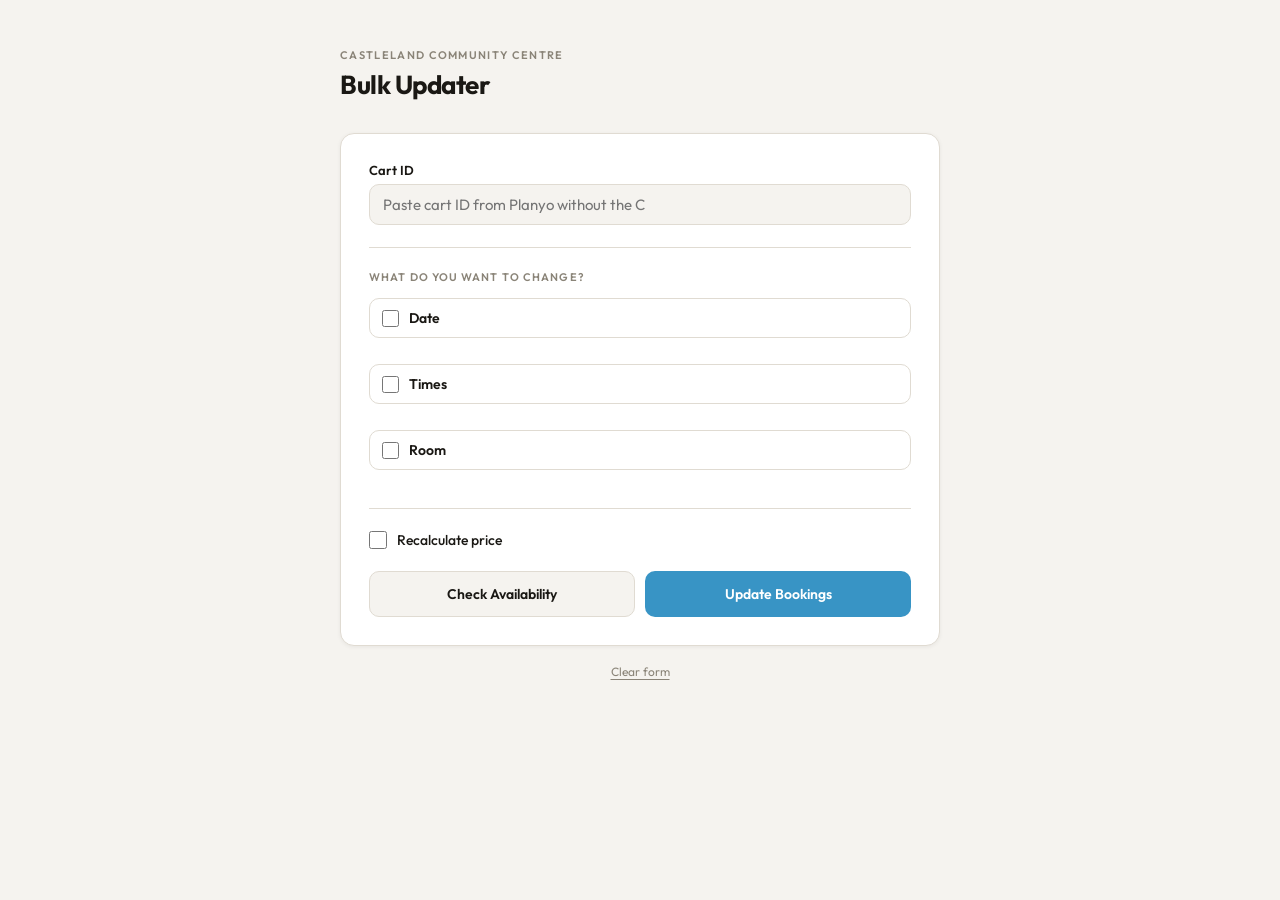
<file: index.html>
<!DOCTYPE html>
<html lang="en">
<head>
<meta charset="UTF-8">
<meta name="viewport" content="width=device-width, initial-scale=1.0">
<title>Bulk Updater — Castleland Community Centre</title>
<style>
  @import url('https://fonts.googleapis.com/css2?family=Outfit:wght@400;500;600;700&display=swap');

  *, *::before, *::after { box-sizing: border-box; margin: 0; padding: 0; }

  :root {
    --bg:        #f5f3ef;
    --surface:   #ffffff;
    --border:    #e0dbd2;
    --text:      #1a1814;
    --muted:     #8a8478;
    --accent:    #3894c5;
    --accent-lt: #e8f0e8;
    --danger:    #c0392b;
    --danger-lt: #fdf0ee;
    --warn:      #b45309;
    --warn-lt:   #fef3e2;
    --radius:    10px;
    --font:      'Outfit', sans-serif;
  }

  body {
    background: var(--bg);
    font-family: var(--font);
    color: var(--text);
    min-height: 100vh;
    display: flex;
    align-items: flex-start;
    justify-content: center;
    padding: 48px 20px 64px;
  }

  .wrap { width: 100%; max-width: 600px; }

  .header { margin-bottom: 32px; }
  .header-eyebrow {
    font-size: 11px;
    font-weight: 600;
    text-transform: uppercase;
    letter-spacing: 0.12em;
    color: var(--muted);
    margin-bottom: 6px;
  }
  .header h1 { font-size: 26px; font-weight: 700; letter-spacing: -0.5px; }

  .card {
    background: var(--surface);
    border: 1px solid var(--border);
    border-radius: 14px;
    padding: 28px;
    box-shadow: 0 1px 4px rgba(0,0,0,0.06);
  }

  .section-label {
    font-size: 11px;
    font-weight: 600;
    text-transform: uppercase;
    letter-spacing: 0.1em;
    color: var(--muted);
    margin-bottom: 14px;
  }

  .divider { height: 1px; background: var(--border); margin: 22px 0; }

  .field { margin-bottom: 16px; }
  .field:last-of-type { margin-bottom: 0; }

  label {
    display: block;
    font-size: 13px;
    font-weight: 600;
    color: var(--text);
    margin-bottom: 6px;
  }

  input[type="text"],
  input[type="date"],
  select {
    width: 100%;
    background: var(--bg);
    border: 1.5px solid var(--border);
    border-radius: var(--radius);
    color: var(--text);
    font-family: var(--font);
    font-size: 15px;
    padding: 10px 13px;
    outline: none;
    transition: border-color 0.15s, box-shadow 0.15s;
    appearance: none;
    -webkit-appearance: none;
  }

  select {
    background-image: url("data:image/svg+xml,%3Csvg xmlns='http://www.w3.org/2000/svg' width='12' height='8' viewBox='0 0 12 8'%3E%3Cpath d='M1 1l5 5 5-5' stroke='%238a8478' stroke-width='1.5' fill='none' stroke-linecap='round'/%3E%3C/svg%3E");
    background-repeat: no-repeat;
    background-position: right 13px center;
    padding-right: 36px;
    cursor: pointer;
  }

  input:focus, select:focus {
    border-color: var(--accent);
    box-shadow: 0 0 0 3px var(--accent-lt);
    background: #fff;
  }

  input.invalid, select.invalid {
    border-color: var(--danger);
    box-shadow: 0 0 0 3px var(--danger-lt);
  }

  .row-2 { display: grid; grid-template-columns: 1fr 1fr; gap: 12px; }

  input[type="date"]::-webkit-calendar-picker-indicator { opacity: 0.4; cursor: pointer; }

  /* ── What to change checkboxes ── */
  .change-options { display: flex; flex-direction: column; gap: 10px; }

  .change-option {
    display: flex;
    align-items: center;
    gap: 10px;
    cursor: pointer;
    user-select: none;
    padding: 10px 12px;
    border: 1.5px solid var(--border);
    border-radius: var(--radius);
    transition: border-color 0.15s, background 0.15s;
  }

  .change-option:has(input:checked) {
    border-color: var(--accent);
    background: var(--accent-lt);
  }

  .change-option input[type="checkbox"] {
    width: 17px; height: 17px;
    accent-color: var(--accent);
    cursor: pointer;
    flex-shrink: 0;
  }

  .change-option-label { font-size: 14px; font-weight: 600; color: var(--text); }

  /* ── Dynamic field sections ── */
  .field-section {
    overflow: hidden;
    max-height: 0;
    opacity: 0;
    transition: max-height 0.25s ease, opacity 0.2s ease, margin-top 0.25s ease;
    margin-top: 0;
  }

  .field-section.visible {
    max-height: 200px;
    opacity: 1;
    margin-top: 18px;
  }

  /* ── Checkbox (recalculate) ── */
  .checkbox-field {
    display: flex;
    align-items: center;
    gap: 10px;
    cursor: pointer;
    user-select: none;
  }
  .checkbox-field input[type="checkbox"] {
    width: 18px; height: 18px;
    accent-color: var(--accent);
    cursor: pointer;
    flex-shrink: 0;
  }
  .checkbox-label { font-size: 14px; font-weight: 500; color: var(--text); }

  /* ── Button row ── */
  .btn-row {
    display: grid;
    grid-template-columns: 1fr 1fr;
    gap: 10px;
    margin-top: 22px;
  }

  .btn {
    border: none;
    border-radius: var(--radius);
    font-family: var(--font);
    font-size: 14px;
    font-weight: 600;
    padding: 13px;
    cursor: pointer;
    transition: background 0.15s, transform 0.1s, opacity 0.15s;
    display: flex;
    align-items: center;
    justify-content: center;
    gap: 8px;
  }
  .btn:hover:not(:disabled) { transform: translateY(-1px); }
  .btn:active:not(:disabled) { transform: translateY(0); }
  .btn:disabled { opacity: 0.5; cursor: not-allowed; }

  .btn-check {
    background: var(--bg);
    color: var(--text);
    border: 1.5px solid var(--border);
  }
  .btn-check:hover:not(:disabled) { border-color: var(--accent); background: var(--accent-lt); }

  .btn-update {
    background: var(--accent);
    color: #fff;
  }
  .btn-update:hover:not(:disabled) { background: #234d25; }

  .btn-spinner {
    width: 15px; height: 15px;
    border: 2px solid rgba(0,0,0,0.15);
    border-top-color: currentColor;
    border-radius: 50%;
    animation: spin 0.65s linear infinite;
    display: none;
    flex-shrink: 0;
  }
  .btn-update .btn-spinner { border-color: rgba(255,255,255,0.35); border-top-color: #fff; }

  @keyframes spin { to { transform: rotate(360deg); } }

  /* ── Clear form link ── */
  .clear-row {
    text-align: center;
    margin-top: 14px;
  }
  .clear-link {
    font-size: 12px;
    color: var(--muted);
    cursor: pointer;
    text-decoration: underline;
    text-underline-offset: 3px;
    background: none;
    border: none;
    font-family: var(--font);
  }
  .clear-link:hover { color: var(--danger); }

  /* ── Banners ── */
  .banner {
    border-radius: var(--radius);
    padding: 14px 16px;
    font-size: 14px;
    line-height: 1.5;
    margin-top: 18px;
    display: none;
    align-items: flex-start;
    gap: 10px;
  }
  .banner.show { display: flex; }
  .banner-icon { font-size: 16px; flex-shrink: 0; margin-top: 1px; }
  .banner strong { font-weight: 600; display: block; margin-bottom: 2px; }
  .banner-error { background: var(--danger-lt); color: var(--danger); border: 1px solid rgba(192,57,43,0.2); }

  /* ── Results card ── */
  .results-card {
    background: var(--surface);
    border: 1px solid var(--border);
    border-radius: 14px;
    padding: 24px 28px;
    box-shadow: 0 1px 4px rgba(0,0,0,0.06);
    margin-top: 16px;
    display: none;
  }
  .results-card.show { display: block; }

  .results-header {
    display: flex;
    align-items: center;
    justify-content: space-between;
    margin-bottom: 6px;
  }

  .results-title { font-size: 14px; font-weight: 700; color: var(--text); }

  .results-subtitle {
    font-size: 12px;
    color: var(--muted);
    margin-bottom: 16px;
  }

  .results-subtitle.is-check  { color: var(--muted); }
  .results-subtitle.is-update { color: var(--accent); }
  .results-subtitle.has-conflicts { color: var(--warn); }

  .pill-row { display: flex; gap: 6px; }

  .pill {
    font-size: 11px;
    font-weight: 600;
    padding: 3px 9px;
    border-radius: 20px;
  }
  .pill-ok       { background: var(--accent-lt); color: var(--accent); }
  .pill-changed  { background: var(--accent-lt); color: var(--accent); }
  .pill-conflict { background: var(--warn-lt);   color: var(--warn); }

  /* ── Shared table styles ── */
  .res-table { width: 100%; border-collapse: collapse; font-size: 13px; }
  .res-table thead tr { border-bottom: 1.5px solid var(--border); }
  .res-table th {
    font-size: 11px;
    font-weight: 600;
    text-transform: uppercase;
    letter-spacing: 0.08em;
    color: var(--muted);
    padding: 0 8px 10px 0;
    text-align: left;
  }
  .res-table th:last-child { padding-right: 0; }
  .res-table td {
    padding: 10px 8px 10px 0;
    border-bottom: 1px solid var(--border);
    vertical-align: top;
    color: var(--text);
  }
  .res-table tr:last-child td { border-bottom: none; }
  .res-table td:last-child { padding-right: 0; }

  .res-ref { font-weight: 600; white-space: nowrap; }
  .res-datetime { color: var(--muted); font-size: 12px; margin-top: 2px; }

  .badge {
    display: inline-flex;
    align-items: center;
    gap: 4px;
    font-size: 12px;
    font-weight: 600;
    padding: 3px 8px;
    border-radius: 6px;
    white-space: nowrap;
  }
  .badge-ok       { background: var(--accent-lt); color: var(--accent); }
  .badge-changed  { background: var(--accent-lt); color: var(--accent); }
  .badge-conflict { background: var(--warn-lt);   color: var(--warn); }
  .badge-error    { background: var(--danger-lt); color: var(--danger); }
  .res-note { font-size: 11px; color: var(--muted); margin-top: 3px; }
</style>
</head>
<body>
<div class="wrap">

  <div class="header">
    <p class="header-eyebrow">Castleland Community Centre</p>
    <h1>Bulk Updater</h1>
  </div>

  <!-- ── Main form card ── -->
  <div class="card">

    <div class="field">
      <label for="cartId">Cart ID</label>
      <input type="text" id="cartId" placeholder="Paste cart ID from Planyo without the C" autocomplete="off" />
    </div>

    <div class="divider"></div>

    <p class="section-label">What do you want to change?</p>
    <div class="change-options">

      <label class="change-option">
        <input type="checkbox" id="chkDate" />
        <span class="change-option-label">Date</span>
      </label>
      <div class="field-section" id="sectionDate">
        <div class="field">
          <label for="startDate">New Start Date</label>
          <input type="date" id="startDate" />
        </div>
      </div>

      <label class="change-option">
        <input type="checkbox" id="chkTimes" />
        <span class="change-option-label">Times</span>
      </label>
      <div class="field-section" id="sectionTimes">
        <div class="row-2">
          <div class="field">
            <label for="startTime">New Start Time</label>
            <select id="startTime"></select>
          </div>
          <div class="field">
            <label for="endTime">New End Time</label>
            <select id="endTime"></select>
          </div>
        </div>
      </div>

      <label class="change-option">
        <input type="checkbox" id="chkRoom" />
        <span class="change-option-label">Room</span>
      </label>
      <div class="field-section" id="sectionRoom">
        <div class="field">
          <label for="room">New Room</label>
          <select id="room">
            <option value="" disabled selected>Select a room…</option>
            <option value="104777">Pendragon</option>
            <option value="105032">Camelot</option>
            <option value="105033">Lancelot</option>
            <option value="105572">Galahad</option>
            <option value="105573">Merlin</option>
            <option value="123941">Miscellaneous</option>
          </select>
        </div>
      </div>

    </div>

    <div class="divider"></div>

    <div class="field">
      <label class="checkbox-field" for="recalcPrice">
        <input type="checkbox" id="recalcPrice" />
        <span class="checkbox-label">Recalculate price</span>
      </label>
    </div>

    <div class="banner banner-error" id="bannerError">
      <span class="banner-icon">✕</span>
      <div id="bannerErrorMsg"></div>
    </div>

    <!-- Two action buttons -->
    <div class="btn-row">
      <button class="btn btn-check" id="checkBtn" onclick="handleAction(false)">
        <div class="btn-spinner" id="checkSpinner"></div>
        <span id="checkLabel">Check Availability</span>
      </button>
      <button class="btn btn-update" id="updateBtn" onclick="handleAction(true)">
        <div class="btn-spinner" id="updateSpinner"></div>
        <span id="updateLabel">Update Bookings</span>
      </button>
    </div>

  </div>

  <div class="clear-row">
    <button class="clear-link" onclick="clearForm()">Clear form</button>
  </div>

  <!-- ── Results card — shown after any action ── -->
  <div class="results-card" id="resultsCard">
    <div class="results-header">
      <span class="results-title" id="resultsTitle">Results</span>
      <div class="pill-row" id="pillRow"></div>
    </div>
    <p class="results-subtitle" id="resultsSubtitle"></p>
    <table class="res-table">
      <thead id="resTableHead"></thead>
      <tbody id="resTableBody"></tbody>
    </table>
  </div>

</div>
<script>
  const WEBHOOK = 'https://n8n.castlelandcentre.com/webhook/d17516c6-db50-4a2e-91f4-cefc165a303f';

  const $ = id => document.getElementById(id);

  // ── Time dropdowns: 08:00–22:00, 15-min steps ───────────
  function buildTimeOptions(selectId) {
    const sel = $(selectId);
    sel.innerHTML = '<option value="" disabled selected>Select…</option>';
    for (let h = 8; h <= 22; h++) {
      for (let m = 0; m < 60; m += 15) {
        if (h === 22 && m > 0) break;
        const val = `${String(h).padStart(2,'0')}:${String(m).padStart(2,'0')}`;
        const opt = document.createElement('option');
        opt.value = val;
        opt.textContent = val;
        sel.appendChild(opt);
      }
    }
  }

  buildTimeOptions('startTime');
  buildTimeOptions('endTime');

  // ── Checkbox → show/hide field sections ─────────────────
  function toggleSection(chkId, sectionId) {
    $(sectionId).classList.toggle('visible', $(chkId).checked);
  }

  $('chkDate').addEventListener('change',  () => toggleSection('chkDate',  'sectionDate'));
  $('chkTimes').addEventListener('change', () => toggleSection('chkTimes', 'sectionTimes'));
  $('chkRoom').addEventListener('change',  () => toggleSection('chkRoom',  'sectionRoom'));

  // ── Validation ───────────────────────────────────────────
  function clearInvalid() {
    ['cartId','startDate','startTime','endTime','room']
      .forEach(id => $(id).classList.remove('invalid'));
  }

  function markInvalid(id) { $(id).classList.add('invalid'); }

  function showError(html) {
    $('bannerErrorMsg').innerHTML = html;
    $('bannerError').classList.add('show');
  }

  function hideError() { $('bannerError').classList.remove('show'); }

  function validate() {
    clearInvalid();
    hideError();
    let ok = true;

    if (!$('cartId').value.trim()) { markInvalid('cartId'); ok = false; }

    const changingDate  = $('chkDate').checked;
    const changingTimes = $('chkTimes').checked;
    const changingRoom  = $('chkRoom').checked;

    if (!changingDate && !changingTimes && !changingRoom) {
      showError('<strong>Nothing selected</strong>Please select at least one thing to change — Date, Times, or Room.');
      return false;
    }

    if (changingDate  && !$('startDate').value) { markInvalid('startDate'); ok = false; }
    if (changingTimes && !$('startTime').value) { markInvalid('startTime'); ok = false; }
    if (changingTimes && !$('endTime').value)   { markInvalid('endTime');   ok = false; }
    if (changingRoom  && !$('room').value)       { markInvalid('room');      ok = false; }

    if (!ok) {
      showError('<strong>Missing fields</strong>Please fill in all selected fields before submitting.');
      return false;
    }

    if (changingTimes && $('endTime').value <= $('startTime').value) {
      markInvalid('endTime');
      showError('<strong>Invalid time range</strong>End time must be after the start time.');
      return false;
    }

    return true;
  }

  // ── Build payload ────────────────────────────────────────
  function buildPayload(confirmed) {
    return {
      confirmed:         confirmed,
      cart_id:           $('cartId').value.trim(),
      recalculate_price: $('recalcPrice').checked,
      change_date:       $('chkDate').checked,
      change_times:      $('chkTimes').checked,
      change_room:       $('chkRoom').checked,
      start_date:        $('chkDate').checked  ? $('startDate').value : null,
      start_time:        $('chkTimes').checked ? $('startTime').value : null,
      end_time:          $('chkTimes').checked ? $('endTime').value   : null,
      room:              $('chkRoom').checked  ? $('room').value      : null,
    };
  }

  // ── POST to webhook ──────────────────────────────────────
  async function postToWebhook(payload) {
    const res = await fetch(WEBHOOK, {
      method: 'POST',
      headers: { 'Content-Type': 'application/json' },
      body: JSON.stringify(payload)
    });
    const raw = await res.json();
    if (Array.isArray(raw) && raw[0]?.response?.body) return raw[0].response.body;
    if (raw?.response?.body) return raw.response.body;
    return raw;
  }

  // ── Set loading state on a button ───────────────────────
  function setLoading(isUpdate, on) {
    const btnId      = isUpdate ? 'updateBtn'     : 'checkBtn';
    const spinnerId  = isUpdate ? 'updateSpinner'  : 'checkSpinner';
    const labelId    = isUpdate ? 'updateLabel'    : 'checkLabel';
    const labelText  = isUpdate ? 'Update Bookings' : 'Check Availability';
    const loadingText = isUpdate ? 'Updating…'      : 'Checking…';

    $(btnId).disabled = on;
    $(spinnerId).style.display = on ? 'block' : 'none';
    $(labelId).textContent = on ? loadingText : labelText;

    // Disable the other button while loading too
    const otherId = isUpdate ? 'checkBtn' : 'updateBtn';
    $(otherId).disabled = on;
  }

  // ── Main action handler ──────────────────────────────────
  async function handleAction(confirmed) {
    hideError();
    if (!validate()) return;

    // Confirm dialog for update
    if (confirmed) {
      const ok = window.confirm('Are you sure you want to update all bookings in this cart? This cannot be undone.');
      if (!ok) return;
    }

    // Clear previous results
    clearResults();

    setLoading(confirmed, true);

    try {
      const payload = buildPayload(confirmed);
      const data    = await postToWebhook(payload);
      handleResponse(data, confirmed);
    } catch (err) {
      showError('<strong>Connection failed</strong>Could not reach the update service. Check your network connection.');
    }

    setLoading(confirmed, false);
  }

  // ── Response router ──────────────────────────────────────
  function handleResponse(data, wasUpdate) {
    const status = data.status || 'error';

    if (status === 'no_cart') {
      markInvalid('cartId');
      showError('<strong>Cart not found</strong>No cart was found with that ID. Please double-check and try again.');
      return;
    }

    if (status === 'precheck' && Array.isArray(data.reservations)) {
      renderPrecheck(data);
      return;
    }

    if (status === 'complete' && Array.isArray(data.reservations)) {
      renderComplete(data.reservations);
      return;
    }

    showError('<strong>Unexpected response</strong>Something went wrong. Please try again or contact it@castlelandcentre.com.');
  }

  // ── Clear results ────────────────────────────────────────
  function clearResults() {
    $('resultsCard').classList.remove('show');
    $('pillRow').innerHTML     = '';
    $('resultsSubtitle').textContent = '';
    $('resTableHead').innerHTML = '';
    $('resTableBody').innerHTML = '';
  }

  // ── Render precheck results ──────────────────────────────
  function renderPrecheck(data) {
    
    const available = data.reservations.filter(r => r.available === 'available').length
    const conflicts = data.reservations.filter(r => r.available === 'conflict').length;
    const total     = data.reservations.length;

    $('resultsTitle').textContent = 'Availability Check';

    const subtitle = $('resultsSubtitle');
    if (conflicts === 0) {
      subtitle.textContent = `All ${total} bookings are available to move.`;
      subtitle.className = 'results-subtitle is-check';
      $('pillRow').innerHTML = `<span class="pill pill-ok">✓ All available</span>`;
    } else if (available === 0) {
      subtitle.textContent = `None of the ${total} bookings can be moved.`;
      subtitle.className = 'results-subtitle has-conflicts';
      $('pillRow').innerHTML = `<span class="pill pill-conflict">⚠ ${conflicts} conflict${conflicts !== 1 ? 's' : ''}</span>`;
    } else {
      subtitle.textContent = `${available} of ${total} can be moved, ${conflicts} conflict${conflicts !== 1 ? 's' : ''} found.`;
      subtitle.className = 'results-subtitle has-conflicts';
      $('pillRow').innerHTML = `
        <span class="pill pill-ok">✓ ${available} available</span>
        <span class="pill pill-conflict">⚠ ${conflicts} conflict${conflicts !== 1 ? 's' : ''}</span>`;
    }

    $('resTableHead').innerHTML = `
      <tr>
        <th>Booking ID</th>
        <th>Original Room</th>
        <th>Original Time</th>
        <th>New Room</th>
        <th>New Time</th>
        <th>Status</th>
      </tr>`;

    $('resTableBody').innerHTML = data.reservations.map(r => {
      const badge = r.available === 'available'
        ? `<span class="badge badge-ok">✓ Available</span>`
        : `<span class="badge badge-conflict">⚠ Conflict</span>`;

      return `
        <tr>
          <td><div class="res-ref">${r.ref || '—'}</div></td>
          <td><div class="res-datetime">${roomName(r.original_resource)}</div></td>
          <td><div class="res-datetime">${fmtRange(r.original_start, r.original_end)}</div></td>
          <td><div class="res-datetime">${roomName(r.new_resource)}</div></td>
          <td><div class="res-datetime">${fmtRange(r.new_start, r.new_end)}</div></td>
          <td>${badge}</td>
        </tr>`;
    }).join('');

    $('resultsCard').classList.add('show');
    $('resultsCard').scrollIntoView({ behavior: 'smooth', block: 'start' });
  }

  // ── Render complete (update) results ─────────────────────
  function renderComplete(reservations) {
    const countChanged  = reservations.filter(r => r.available === 'changed').length;
    const countConflict = reservations.filter(r => r.available === 'conflict').length;

    $('resultsTitle').textContent = 'Update Results';

    const subtitle = $('resultsSubtitle');
    subtitle.textContent = countConflict > 0
      ? `${countChanged} updated, ${countConflict} could not be moved.`
      : `All ${countChanged} bookings updated successfully.`;
    subtitle.className = countConflict > 0 ? 'results-subtitle has-conflicts' : 'results-subtitle is-update';

    const pills = [];
    if (countChanged > 0)  pills.push(`<span class="pill pill-changed">✓ ${countChanged} updated</span>`);
    if (countConflict > 0) pills.push(`<span class="pill pill-conflict">⚠ ${countConflict} conflict${countConflict !== 1 ? 's' : ''}</span>`);
    $('pillRow').innerHTML = pills.join('');

    $('resTableHead').innerHTML = `
      <tr>
        <th>Booking ID</th>
        <th>Original Room</th>
        <th>Original Time</th>
        <th>New Room</th>
        <th>New Time</th>
        <th>Result</th>
      </tr>`;

    $('resTableBody').innerHTML = reservations.map(r => {
      let badge = '';
      if (r.available === 'changed') {
        badge = `<span class="badge badge-changed">✓ Changed</span>`;
        
      } else if (r.available === 'conflict') {
        badge = `<span class="badge badge-conflict">⚠ Conflict</span>`;
        
      } else {
        badge = `<span class="badge badge-error">✕ Error</span>`;
        
      }

      return `
        <tr>
          <td><div class="res-ref">${r.ref || '—'}</div></td>
          <td><div class="res-datetime">${roomName(r.original_resource)}</div></td>
          <td><div class="res-datetime">${fmtRange(r.original_start, r.original_end)}</div></td>
          <td><div class="res-datetime">${roomName(r.new_resource)}</div></td>
          <td><div class="res-datetime">${fmtRange(r.new_start, r.new_end)}</div></td>
          <td>${badge}</td>
        </tr>`;
    }).join('');

    $('resultsCard').classList.add('show');
    $('resultsCard').scrollIntoView({ behavior: 'smooth', block: 'start' });
  }

  // ── Room ID → name ───────────────────────────────────────
  const ROOMS = {
    "104777": "Pendragon",
    "105032": "Camelot",
    "105033": "Lancelot",
    "105572": "Galahad",
    "105573": "Merlin",
    "123941": "Miscellaneous"
  };

  function roomName(id) { return ROOMS[String(id)] || id || '—'; }

  // ── Date/time formatters ─────────────────────────────────
  function fmtDateTime(str) {
    if (!str) return '—';
    const clean = str.trim();
    const d = new Date(clean.replace(' ', 'T'));
    if (isNaN(d)) return clean;
    const day  = d.toLocaleDateString('en-GB', { weekday: 'short' });
    const date = d.getDate();
    const mon  = d.toLocaleDateString('en-GB', { month: 'short' });
    const timePart = clean.substring(11, 16);
    return `${day} ${date} ${mon}, ${timePart}`;
  }

  function fmtRange(startStr, endStr) {
    const start = fmtDateTime(startStr);
    if (!endStr) return start;
    const endClean = endStr.trim();
    let endTime;
    if (endClean.slice(-2) === '59' && endClean.length > 16) {
      const d = new Date(endClean.replace(' ', 'T'));
      d.setSeconds(d.getSeconds() + 1);
      endTime = `${String(d.getHours()).padStart(2,'0')}:${String(d.getMinutes()).padStart(2,'0')}`;
    } else {
      endTime = endClean.substring(11, 16);
    }
    return `${start}–${endTime}`;
  }

  // ── Clear form ───────────────────────────────────────────
  function clearForm() {
    if (!window.confirm('Clear all form fields?')) return;

    clearInvalid();
    hideError();
    clearResults();

    $('cartId').value  = '';
    $('startDate').value = '';
    $('startTime').selectedIndex = 0;
    $('endTime').selectedIndex   = 0;
    $('room').selectedIndex      = 0;
    $('recalcPrice').checked     = false;

    ['chkDate','chkTimes','chkRoom'].forEach(id => { $(id).checked = false; });
    ['sectionDate','sectionTimes','sectionRoom'].forEach(id => $(id).classList.remove('visible'));

    ['checkBtn','updateBtn'].forEach(id => { $(id).disabled = false; });
  }
</script>
</body>
</html>
</file>
